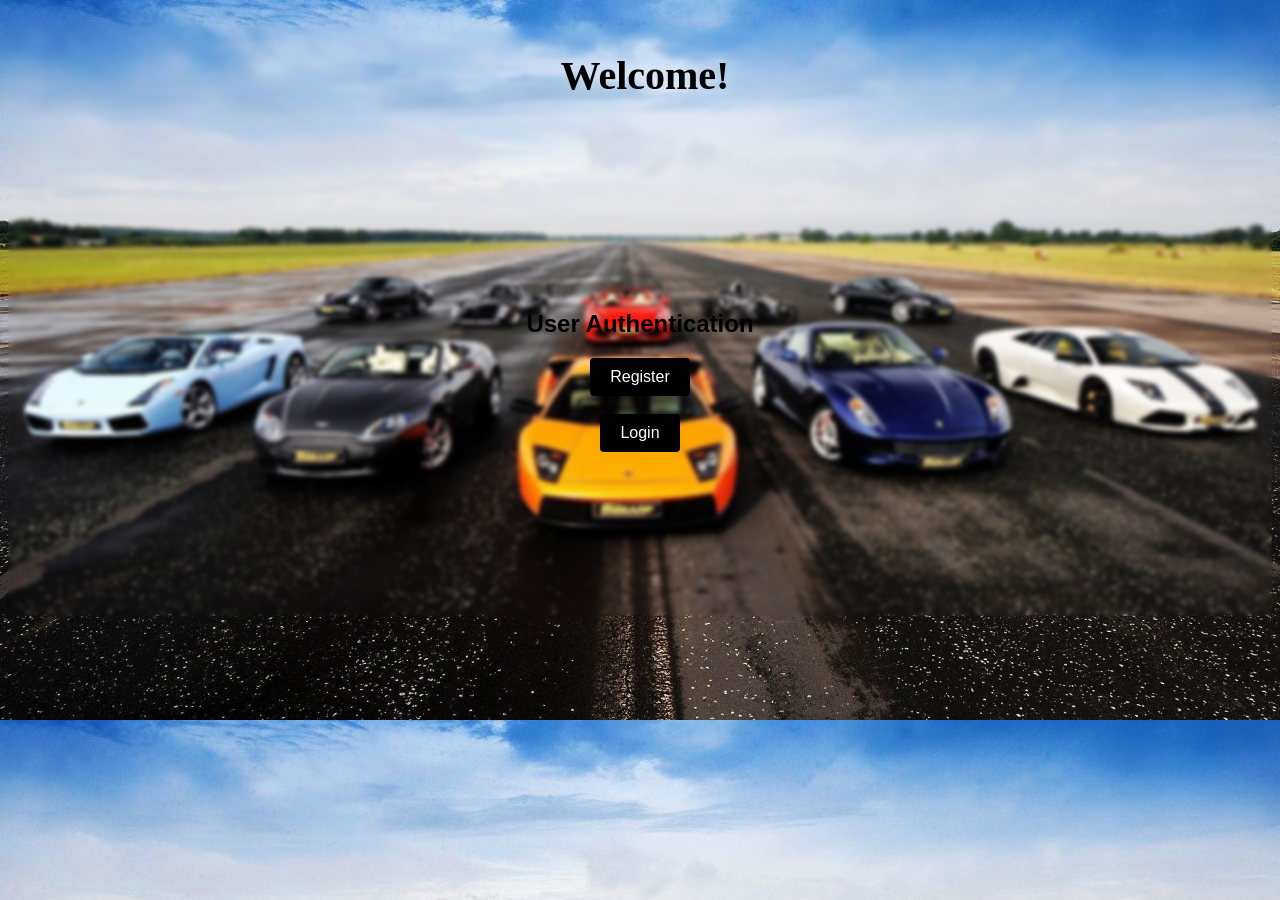
<file: src/main/webapp/index.html>
<!--
Click nbfs://nbhost/SystemFileSystem/Templates/Licenses/license-default.txt to change this license
Click nbfs://nbhost/SystemFileSystem/Templates/JSP_Servlet/Html.html to edit this template
-->
<!DOCTYPE html>
<html lang="en">
<head>
    <meta charset="UTF-8">
    <meta name="viewport" content="width=device-width, initial-scale=1.0">
    <script
    src="https://ajax.googleapis.com/ajax/libs/jquery/3.1.1/jquery.min.js"></script>
    <link rel="stylesheet" type="text/css" href="css/index.css">
    <link rel="stylesheet" href="https://cdnjs.cloudflare.com/ajax/libs/font-awesome/4.7.0/css/font-awesome.min.css">
    <script src="js/ajax.js"></script>
    <title>User Authentication</title>
    
</head>
<body>
<div class="top">
    <header id="title">
     <h1>Welcome!</h1>
    </header>
</div>
    
<div class="container">
    
    <div class="grid">
    <h2>User Authentication</h2>
    <button onclick="window.location.href='Registration.html'" id="reg">Register</button>
    <br><br>
<!--    <button  class="button" onclick="initDB()">Initialize Database</button> comment -->
     <button onclick="window.location.href='login.html'" id="login">Login</button>
    </div>
    
    <div id="ajaxContent"></div>

            
</div>

</body>
</html>
</file>
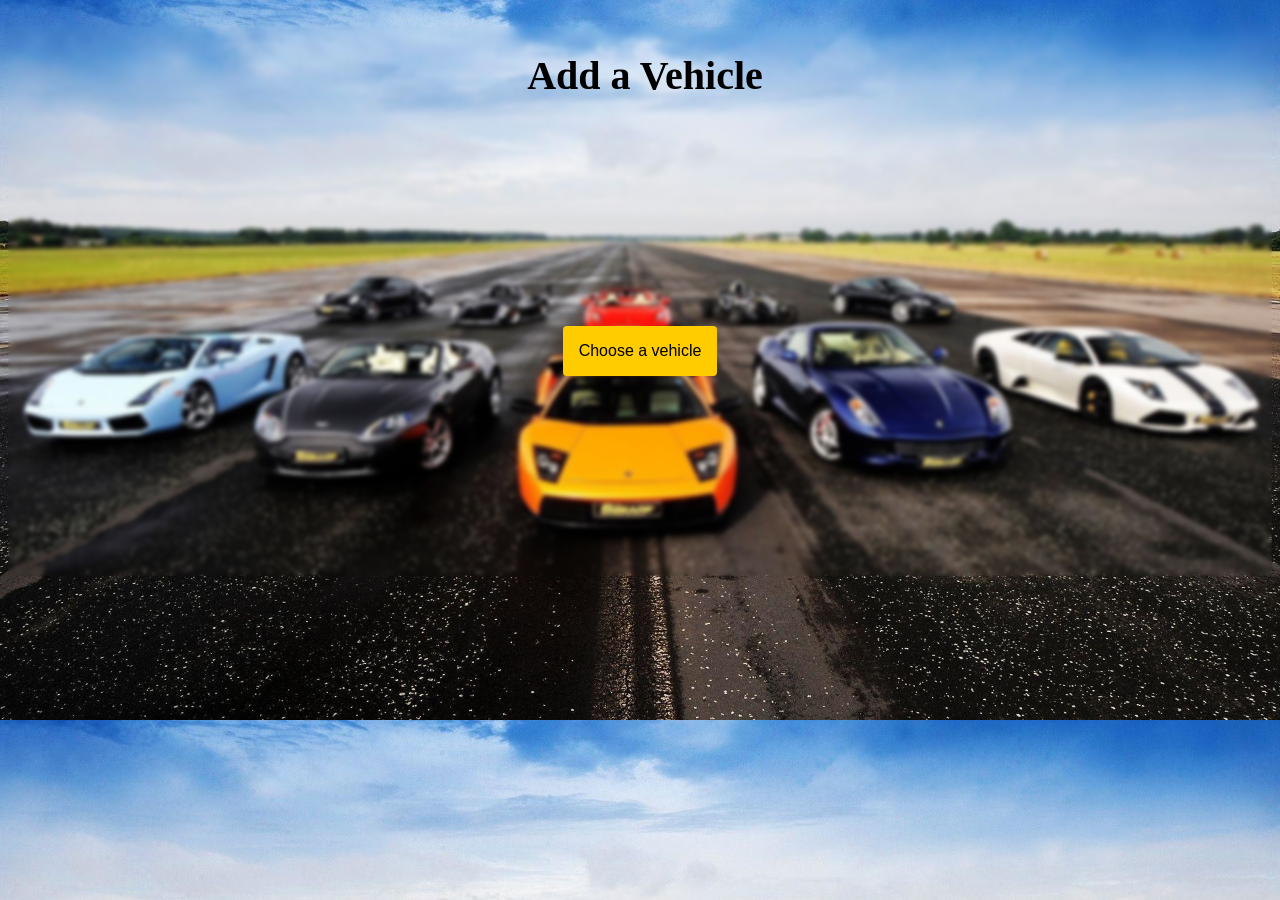
<file: src/main/webapp/add_veh.html>
<!DOCTYPE html>
<!--
Click nbfs://nbhost/SystemFileSystem/Templates/Licenses/license-default.txt to change this license
Click nbfs://nbhost/SystemFileSystem/Templates/JSP_Servlet/Html.html to edit this template
-->

<html lang="en">
<head>
    <meta charset="UTF-8">
    <meta http-equiv="X-UA-Compatible" content="IE=edge">
    <meta name="viewport" content="width=device-width, initial-scale=1.0">
    <link rel="stylesheet" type="text/css" href="css/add_veh.css">
     
    <title>Add a Vehicle</title>
</head>
<body>
    <div class="top">
        <header id="title">
         <h1>Add a Vehicle</h1>
        </header>
    </div>
    <div class="container">
    
        <div class="grid">
            <div class="dropdown">
            <button class="dropbtn">Choose a vehicle</button>
                <div class="dropdown-content">
                  <a href="car.html">Car</a>
                  <a href="motor.html">Motorbike</a>
                  <a href="bike.html">Bike</a>
                  <a href="skate.html">Skate</a>
                </div>
            </div>
        </div>
    </div>
</body>
</html>
</file>
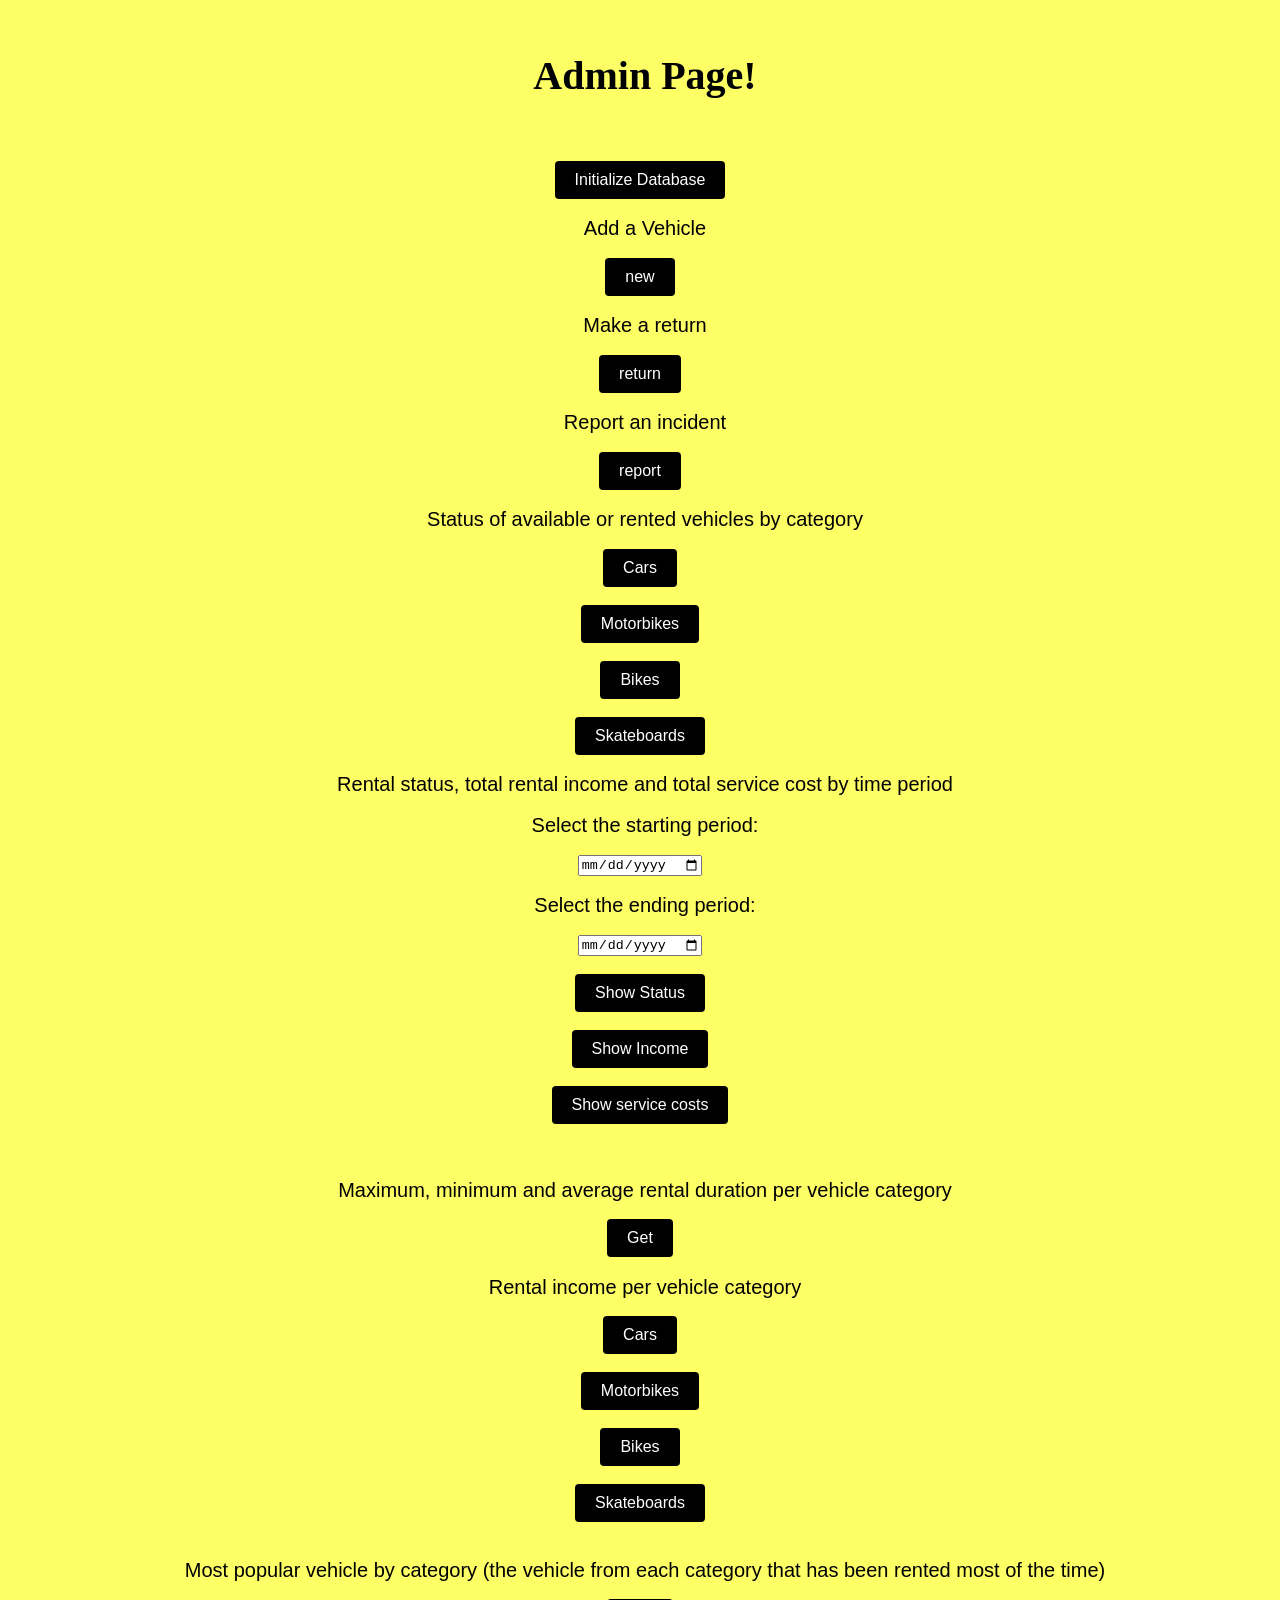
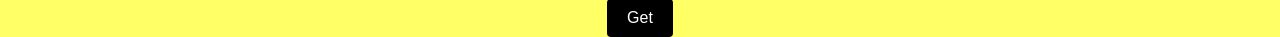
<file: src/main/webapp/admin.html>
<!--
Click nbfs://nbhost/SystemFileSystem/Templates/Licenses/license-default.txt to change this license
Click nbfs://nbhost/SystemFileSystem/Templates/JSP_Servlet/Html.html to edit this template
-->
<!DOCTYPE html>
<html lang="en">
<head>
    <meta charset="UTF-8">
    <meta name="viewport" content="width=device-width, initial-scale=1.0">
    <script
    src="https://ajax.googleapis.com/ajax/libs/jquery/3.1.1/jquery.min.js"></script>
    <link rel="stylesheet" type="text/css" href="css/admin.css">
    <link rel="stylesheet" href="https://cdnjs.cloudflare.com/ajax/libs/font-awesome/4.7.0/css/font-awesome.min.css">
    <script src="js/ajax.js"></script>
    <title>User Authentication</title>
    
</head>
<body>
<div class="top">
    <header id="title">
     <h1>Admin Page!</h1>
    </header>
</div>
    
<div class="container">
    <div class="grid">
        <br><br><br><br><br><br><br><br><br><br><br><br><br><br><br><br><br><br><br><br> 
        <div id="break"></div>
        <br>
        <br>
        <button  class="button" onclick="initDB()">Initialize Database</button>
        <br>
        <br>
    <label for="new_veh">Add a Vehicle </label>
    <br>
    <br>
    <input type="button" id="new_veh" name="new_veh" value="new" onclick="window.location.href='add_veh.html'">
    <br>
    <br>
    <label for="return">Make a return </label>
    <br>
    <br>
    <input type="button" id="return" name="return" value="return" onclick="window.location.href='return.html'">
    <br>
    <br>
    <label for="incident">Report an incident </label>
    <br>
    <br>
    <input type="button" id="incident" name="incident" value="report" onclick="window.location.href='Report.html'">
    <br>
    <br>
    <label for="q1">Status of available or rented vehicles by category </label>
    <br>
    <br>
    <input type="button" id="check_cars" name="check_cars" value="Cars" onclick="getAllCars();return false">
    <div id="car_infos" style="display:none">
        <p>Cars</p>
    </div>
    <br>
    <br>
    <input type="button" id="check_motors" name="check_motors" value="Motorbikes" onclick="getAllMotors();return false">

    <div id="motor_infos" style="display:none">
        <p>Motorbikes</p>
    </div>
    <br>
    <br>
    <input type="button" id="check_bikes" name="check_bikes" value="Bikes" onclick="getAllBikes();return false">

    <div id="bike_infos" style="display:none">
        <p>Bikes</p>
    </div>
    <br>
    <br>
    <input type="button" id="check_skates" name="check_skates" value="Skateboards" onclick="getAllSkates();return false">
    <div id="skate_infos" style="display:none">
        <p>Skates</p>
    </div>
    <br>
    <div id="display_q1" style="display:none"></div>
    <br>
    <label for="q2">Rental status, total rental income and total service cost by time period </label>
    <br><br>
    <label for="q2">Select the starting period: </label>
    <br><br>
    <input type="date" id="start" name="start" required>
    <br><br>
    <label for="q2">Select the ending period: </label>
    <br><br>
    <input type="date" id="end" name="end" required>
    <br><br>
    <input type="button" id="status" name="status" value="Show Status" onclick="getRentedVehiclesStatus();return false">
    <br>
    <div id="statusResult"></div>
    <br>
    <input type="button" id="income" name="income" value="Show Income" onclick="getRentedIncome();return false">
    <br>
    <div id="incomeResult"></div>
    <br>
    <input type="button" id="costs" name="costs" value="Show service costs" onclick="getServiceCost();return false">
    <br>
    <div id="costResult"></div>
    <br>
    <br>
    <div id="display_q2" style="display:none"></div>
    <br>
    <label for="q3">Maximum, minimum and average rental duration per vehicle category </label>
    <br>
    <br>
    <input type="button" id="q3" name="q3" value="Get" onclick="window.location.href='rental_duration_statistics.html'">
    <br>
    <div id="display_q3" style="display:none"></div>
    <br>
    <label for="q4">Rental income per vehicle category </label>
    <br>
    <br>
    <input type="button" id="carincome" name="carincome" value="Cars" onclick="getCarIncome();return false">
    <div id="car_income" style="display:none">
        <p>Cars</p>
    </div>
    <br>
    <br>
    <input type="button" id="motorincome" name="motorincome" value="Motorbikes" onclick="getMotorIncome();return false">

    <div id="motor_income" style="display:none">
        <p>Motorbikes</p>
    </div>
    <br>
    <br>
    <input type="button" id="bikeincome" name="bikeincome" value="Bikes" onclick="getBikeIncome();return false">

    <div id="bike_income" style="display:none">
        <p>Bikes</p>
    </div>
    <br>
    <br>
    <input type="button" id="skateincome" name="skateincome" value="Skateboards" onclick="getSkateIncome();return false">
    <div id="skate_income" style="display:none">
        <p>Skates</p>
    </div>
    <br>
    <div id="display_q4" style="display:none"></div>
    <br>

    <br>
    <label for="q6">Most popular vehicle by category (the vehicle from each category that has been rented most of the time)</label>
    <br>
    <br>
    <input type="button" id="q6" name="q6" value="Get" onclick="window.location.href='most_popular.html'">
    <br>   
    <div id="display_q6" style="display:none"></div>
 </div>
</div>

</body>
</html>
</file>
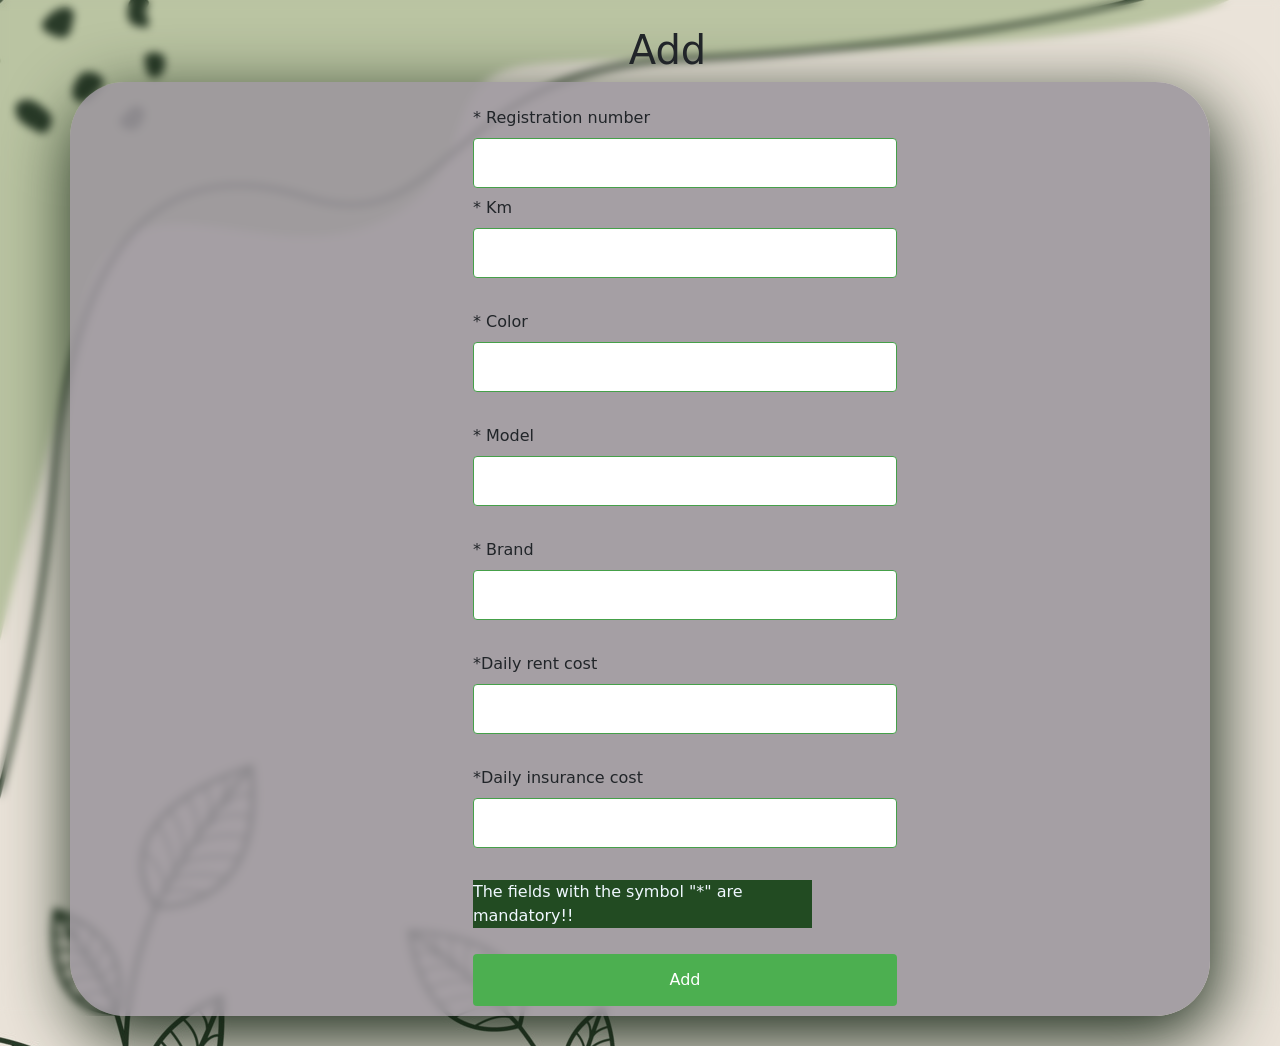
<file: src/main/webapp/bike.html>
<!doctype html>
<html lang="en">
<head>
    <meta charset="UTF-8">
    <meta name="viewport" content="width=device-width, initial-scale=1.0">
    <meta name="author" content="Nikoleta">
    <meta name="description" content="Registration form">
    <link href="https://cdn.jsdelivr.net/npm/bootstrap@5.3.0/dist/css/bootstrap.min.css" rel="stylesheet" integrity="sha384-9ndCyUaIbzAi2FUVXJi0CjmCapSmO7SnpJef0486qhLnuZ2cdeRhO02iuK6FUUVM" crossorigin="anonymous">
    <link rel="stylesheet" href="https://cdnjs.cloudflare.com/ajax/libs/font-awesome/4.7.0/css/font-awesome.min.css">
    <link rel="stylesheet" type="text/css" href="css/registration.css">
    <script src="https://ajax.googleapis.com/ajax/libs/jquery/3.1.1/jquery.min.js"></script>
<!--    <script src="js/code.js"></script>
-->  <script src="js/ajax.js"></script>
    <title>Add form</title>
</head>
<body>

    <div class="top">
        <header id="title">
            <h1>Add</h1>
        </header>
       
    </div>

    <div class="container">
        <div class="grid">
            <form id="myForm"  name="myForm" action="AddVehicle" method="POST">

                <br>
                <label for="reg_no">* Registration number</label>
                <input type="text" id="reg_no" name="reg_no" pattern=".{1,10}" required onchange="validateReg_no();return false">
                <div id="reg_no_error"></div>
                
                <div id="type_display" style="display:none">
                    <label for="type">Type</label>
                    <input type="text" id="type" name="type" value="bike">
                    <label for="count">count</label>
                    <input type="number" id="count" name="count" value="0">
                </div> 
                <label for="km">* Km </label>
                <input type="number" id="km" name="km" required>
                <br>
                <br>
                <label for="colour">* Color</label>
                <input type="text" id="colour" name="colour" pattern="[A-Za-z]{1,20}" required>
                <br>
                <br>
                <label for="model">* Model</label>
                <input type="text" id="model" name="model" pattern="[A-Za-z]{1,50}" required>
                <br>
                <br>
                <label for="brand">* Brand</label>
                <input type="text" id="brand" name="brand"  pattern=".{1,30}" required>
                <br>
                <br>
                <label for="daily_rent_cost">*Daily rent cost</label>
                <input type="number" id="daily_rent_cost" name="daily_rent_cost" step="any" min="0" required>
                <br>
                <br>
                <label for="daily_insurance_cost">*Daily insurance cost</label>
                <input type="number" id="daily_insurance_cost" name="daily_insurance_cost" step="any"  min="0" required>
                <br>
                <br>
                <p id="endphrase">The fields with the symbol "*" are mandatory!!</p>
                <input type="submit" value="Add" id="submit_button">
            </form>
        </div>
    </div>
    <script src="https://cdn.jsdelivr.net/npm/bootstrap@5.3.0/dist/js/bootstrap.bundle.min.js" integrity="sha384-geWF76RCwLtnZ8qwWowPQNguL3RmwHVBC9FhGdlKrxdiJJigb/j/68SIy3Te4Bkz" crossorigin="anonymous"></script>
    <script
    src="https://ajax.googleapis.com/ajax/libs/jquery/3.1.1/jquery.min.js"></script>
<!--    <script src="js/code.js"></script>
    <script src="js/ajax.js"></script>-->
</body>
</html>
</file>
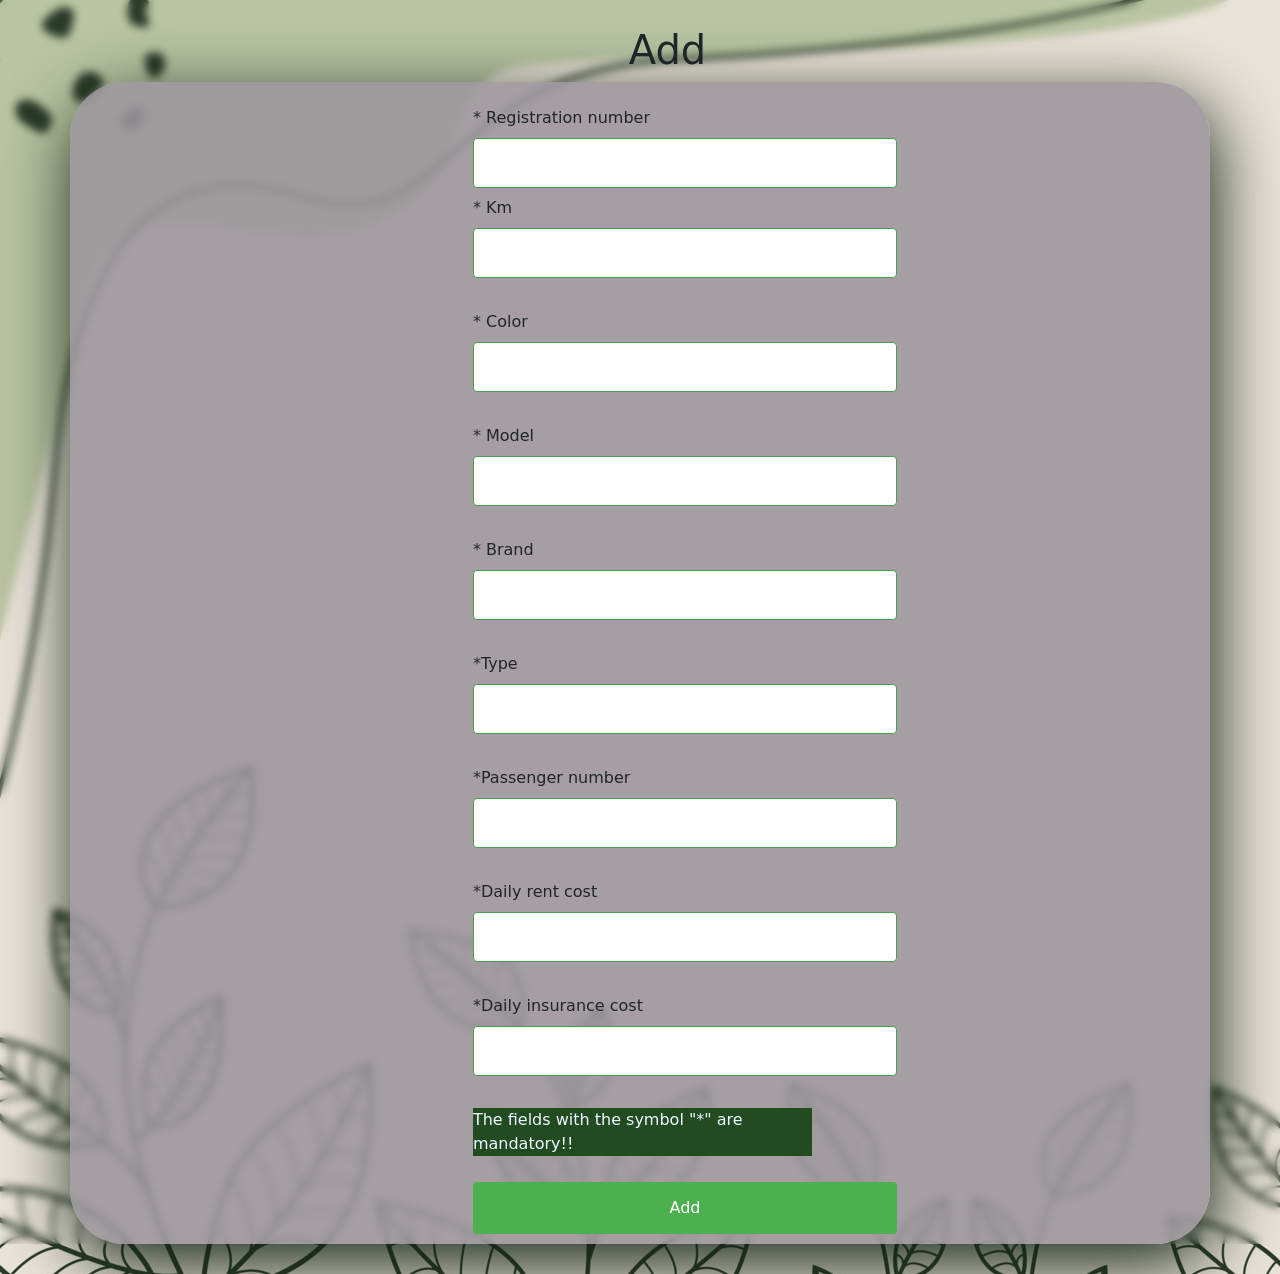
<file: src/main/webapp/car.html>
<!doctype html>
<html lang="en">
<head>
    <meta charset="UTF-8">
    <meta name="viewport" content="width=device-width, initial-scale=1.0">
    <meta name="author" content="Nikoleta">
    <meta name="description" content="Registration form">
    <link href="https://cdn.jsdelivr.net/npm/bootstrap@5.3.0/dist/css/bootstrap.min.css" rel="stylesheet" integrity="sha384-9ndCyUaIbzAi2FUVXJi0CjmCapSmO7SnpJef0486qhLnuZ2cdeRhO02iuK6FUUVM" crossorigin="anonymous">
    <link rel="stylesheet" href="https://cdnjs.cloudflare.com/ajax/libs/font-awesome/4.7.0/css/font-awesome.min.css">
    <link rel="stylesheet" type="text/css" href="css/registration.css">
    <script src="https://ajax.googleapis.com/ajax/libs/jquery/3.1.1/jquery.min.js"></script>
<!--    <script src="js/code.js"></script>
-->  <script src="js/ajax.js"></script>
    <title>Add form</title>
</head>
<body>

    <div class="top">
        <header id="title">
            <h1>Add</h1>
        </header>
       
    </div>

    <div class="container">
        <div class="grid">
            <form id="myForm"  name="myForm" action="AddCar" method="POST">

                <br>
                <label for="reg_no">* Registration number</label>
                <input type="text" id="reg_no" name="reg_no" pattern=".{1,10}" required onchange="validateReg_no();return false">
                <div id="reg_no_error"></div>
                
                <div id="type_display" style="display:none">
                    <label for="type">Type</label>
                    <input type="text" id="type" name="type" value="car">
                    <label for="count">count</label>
                    <input type="number" id="count" name="count" value="0">
                </div> 
                <label for="km">* Km </label>
                <input type="number" id="km" name="km" required>
                <br>
                <br>
                <label for="colour">* Color</label>
                <input type="text" id="colour" name="colour" pattern="[A-Za-z]{1,20}" required>
                <br>
                <br>
                <label for="model">* Model</label>
                <input type="text" id="model" name="model" pattern="[A-Za-z]{1,50}" required>
                <br>
                <br>
                <label for="brand">* Brand</label>
                <input type="text" id="brand" name="brand"  pattern=".{1,30}" required>
                <br>
                <br>
                <label for="car_type">*Type </label>
                <input type="text" id="car_type" name="car_type" pattern=".{1,30}"  required>
                <br>
                <br>
                <label for="passenger_num">*Passenger number</label>
                <input type="number" id="passenger_num" name="passenger_num" min="1" required>
                <br>
                <br>
                <label for="daily_rent_cost">*Daily rent cost</label>
                <input type="number" id="daily_rent_cost" name="daily_rent_cost" step="any" min="0" required>
                <br>
                <br>
                <label for="daily_insurance_cost">*Daily insurance cost</label>
                <input type="number" id="daily_insurance_cost" name="daily_insurance_cost" step="any"  min="0" required>
                <br>
                <br>
                <p id="endphrase">The fields with the symbol "*" are mandatory!!</p>
                <input type="submit" value="Add" id="submit_button">
            </form>
        </div>
    </div>
    <script src="https://cdn.jsdelivr.net/npm/bootstrap@5.3.0/dist/js/bootstrap.bundle.min.js" integrity="sha384-geWF76RCwLtnZ8qwWowPQNguL3RmwHVBC9FhGdlKrxdiJJigb/j/68SIy3Te4Bkz" crossorigin="anonymous"></script>
    <script
    src="https://ajax.googleapis.com/ajax/libs/jquery/3.1.1/jquery.min.js"></script>
<!--    <script src="js/code.js"></script>
    <script src="js/ajax.js"></script>-->
</body>
</html>
</file>
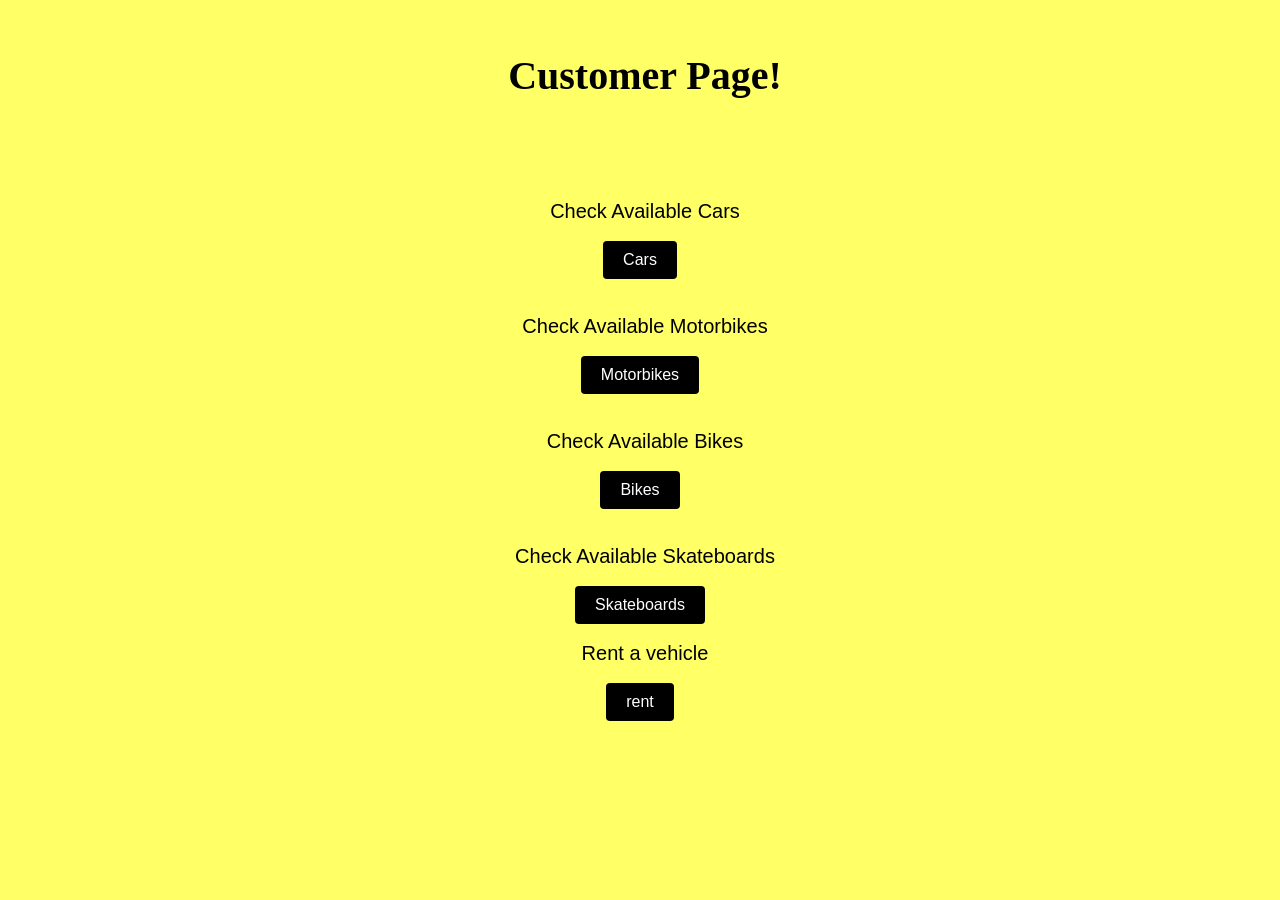
<file: src/main/webapp/customer.html>
<!--
Click nbfs://nbhost/SystemFileSystem/Templates/Licenses/license-default.txt to change this license
Click nbfs://nbhost/SystemFileSystem/Templates/JSP_Servlet/Html.html to edit this template
-->
<!DOCTYPE html>
<html lang="en">
<head>
    <meta charset="UTF-8">
    <meta name="viewport" content="width=device-width, initial-scale=1.0">
    <script
    src="https://ajax.googleapis.com/ajax/libs/jquery/3.1.1/jquery.min.js"></script>
    <link rel="stylesheet" type="text/css" href="css/customer.css">
    <link rel="stylesheet" href="https://cdnjs.cloudflare.com/ajax/libs/font-awesome/4.7.0/css/font-awesome.min.css">
    <script src="js/ajax.js"></script>
    <title>User Authentication</title>
    
</head>
<body>
<div class="top">
    <header id="title">
     <h1>Customer Page!</h1>
     <br>
     <br>
    </header>
</div>
    
<div class="container">
    <div class="grid">
    <br>
    <br>
    <br>
    <br>
    <br>
    <br>
    <div id="break"></div>
    <label for="check_cars" id="check_cars_title">Check Available Cars</label>
    <br>
    <br>
    <input type="button" id="check_cars" name="check_cars" value="Cars" onclick="get_All_Available_Cars();return false">
    <br>
    <br>
    
    <div id="car_infos" style="display:none">
        <p>Cars</p>
    </div>
    <br>
    <label for="check_motors" id="check_motors_tile">Check Available Motorbikes</label>
    <br>
    <br>
    <input type="button" id="check_motors" name="check_motors" value="Motorbikes" onclick="get_All_Available_Motors();return false">
    <br>
    <br>
    <div id="motor_infos" style="display:none">
        <p>Motorbikes</p>
    </div>
    <br>
   
    <label for="check_bikes" id="check_bikes_tile">Check Available Bikes</label>
    <br>
    <br>
    <input type="button" id="check_bikes" name="check_bikes" value="Bikes" onclick="get_All_Available_Bikes();return false">
    <br>
    <br>
    <div id="bike_infos" style="display:none">
        <p>Bikes</p>
    </div>
    <br>
    
    <label for="check_skates" id="check_skates_tile">Check Available Skateboards</label>
    <br>
    <br>
    <input type="button" id="check_skates" name="check_skates" value="Skateboards" onclick="get_All_Available_Skates();return false">
    <div id="skate_infos" style="display:none">
        <p>Skates</p>
    </div>
    <br>
    <br>
    <label for="rent">Rent a vehicle </label>
    <br>
    <br>
    <input type="button" id="rent" name="rent" value="rent" onclick="window.location.href='rent.html'">
    </div>
    
    <div id="ajaxContent"></div>

            
</div>

</body>
</html>
</file>
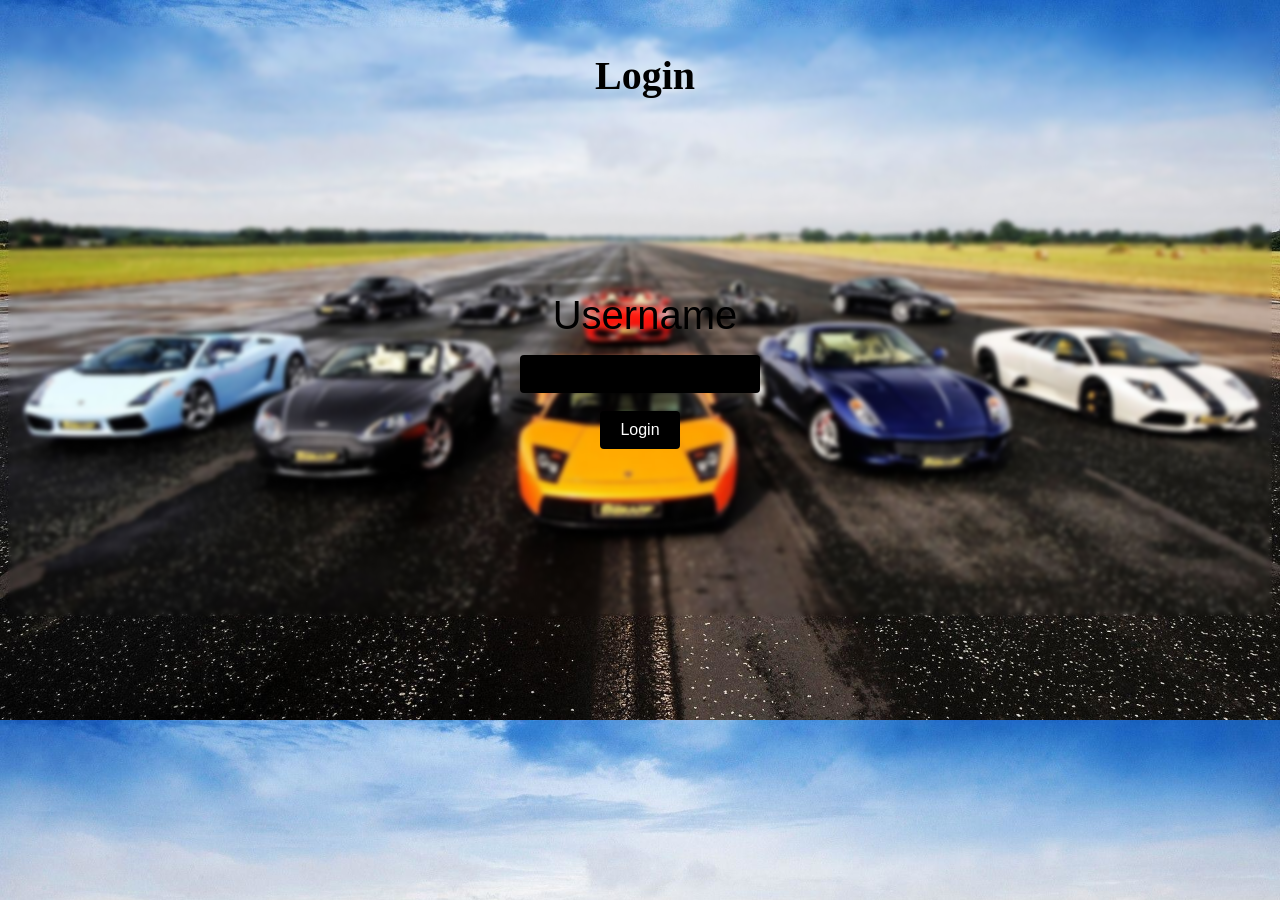
<file: src/main/webapp/login.html>
<!DOCTYPE html>
<!--
Click nbfs://nbhost/SystemFileSystem/Templates/Licenses/license-default.txt to change this license
Click nbfs://nbhost/SystemFileSystem/Templates/JSP_Servlet/Html.html to edit this template
-->

<html lang="en">
<head>
    <meta charset="UTF-8">
    <meta http-equiv="X-UA-Compatible" content="IE=edge">
    <meta name="viewport" content="width=device-width, initial-scale=1.0">
    <link rel="stylesheet" type="text/css" href="css/index.css">
     
    <title>Login</title>
</head>
<body>
    <div class="top">
        <header id="title">
         <h1>Login</h1>
        </header>
    </div>
    <div class="container">
        <form action="LoginServlet" method="post">
            <label for="username">Username</label><br><br>
            <input type="text" id="username" name="username"  pattern=".{1,30}" required>
            <br>
            <br>
            <input type="submit" value="Login">
        </form>
    </div>
</body>
</html>
</file>
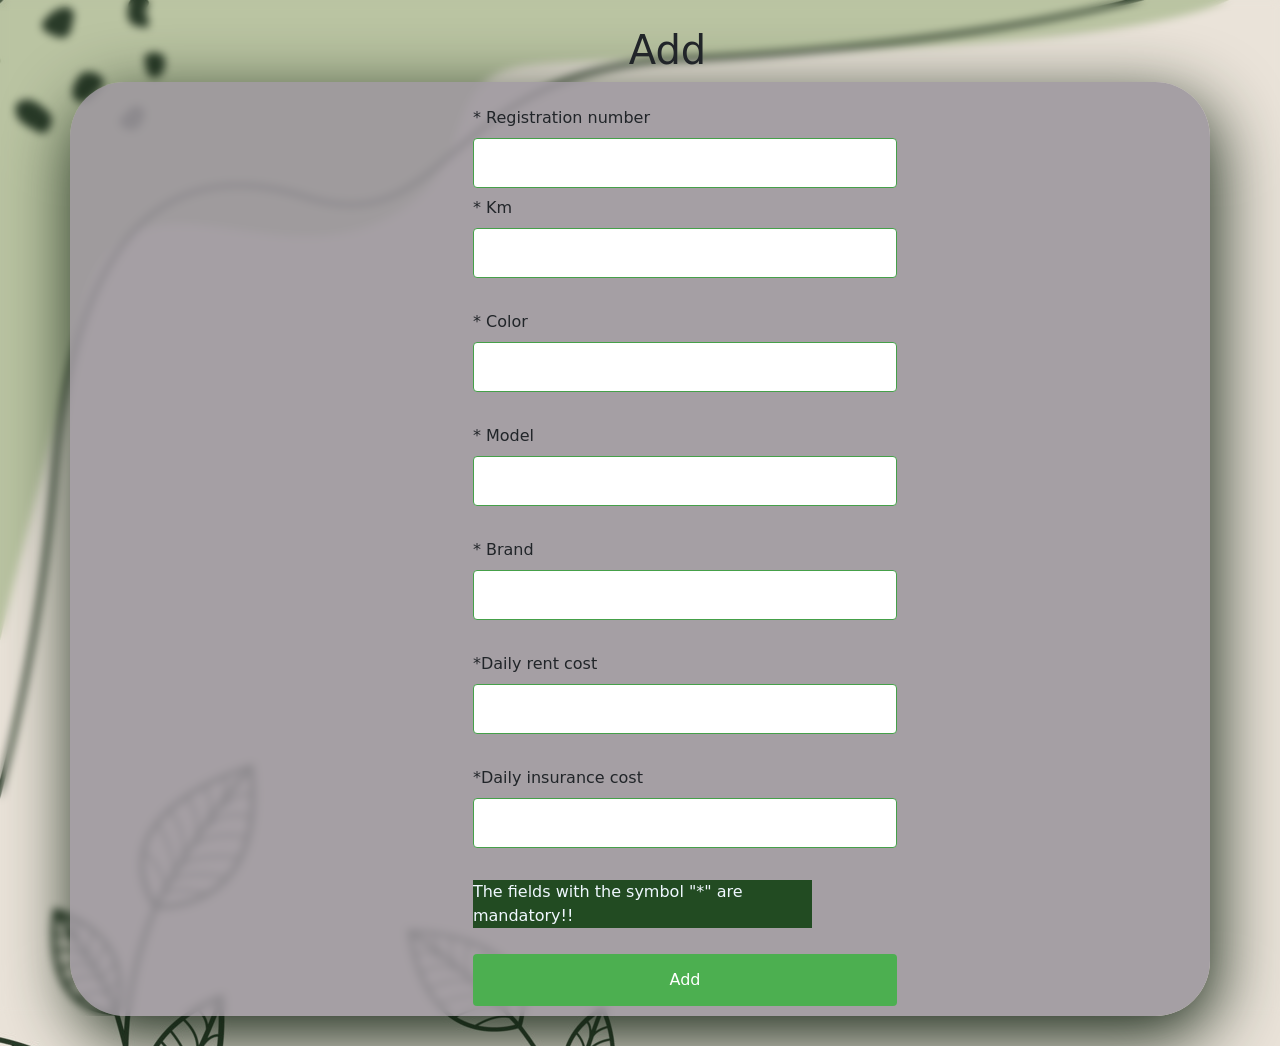
<file: src/main/webapp/motor.html>
<!doctype html>
<html lang="en">
<head>
    <meta charset="UTF-8">
    <meta name="viewport" content="width=device-width, initial-scale=1.0">
    <meta name="author" content="Nikoleta">
    <meta name="description" content="Registration form">
    <link href="https://cdn.jsdelivr.net/npm/bootstrap@5.3.0/dist/css/bootstrap.min.css" rel="stylesheet" integrity="sha384-9ndCyUaIbzAi2FUVXJi0CjmCapSmO7SnpJef0486qhLnuZ2cdeRhO02iuK6FUUVM" crossorigin="anonymous">
    <link rel="stylesheet" href="https://cdnjs.cloudflare.com/ajax/libs/font-awesome/4.7.0/css/font-awesome.min.css">
    <link rel="stylesheet" type="text/css" href="css/registration.css">
    <script src="https://ajax.googleapis.com/ajax/libs/jquery/3.1.1/jquery.min.js"></script>
<!--    <script src="js/code.js"></script>
-->  <script src="js/ajax.js"></script>
    <title>Add form</title>
</head>
<body>

    <div class="top">
        <header id="title">
            <h1>Add</h1>
        </header>
       
    </div>

    <div class="container">
        <div class="grid">
            <form id="myForm"  name="myForm" action="AddVehicle" method="POST">

                <br>
                <label for="reg_no">* Registration number</label>
                <input type="text" id="reg_no" name="reg_no" pattern=".{1,10}" required onchange="validateReg_no();return false">
                <div id="reg_no_error"></div>
                
                <div id="type_display" style="display:none">
                    <label for="type">Type</label>
                    <input type="text" id="type" name="type" value="motorbike">
                    <label for="count">count</label>
                    <input type="number" id="count" name="count" value="0">
                </div> 
                <label for="km">* Km </label>
                <input type="number" id="km" name="km" required>
                <br>
                <br>
                <label for="colour">* Color</label>
                <input type="text" id="colour" name="colour" pattern="[A-Za-z]{1,20}" required>
                <br>
                <br>
                <label for="model">* Model</label>
                <input type="text" id="model" name="model" pattern="[A-Za-z]{1,50}" required>
                <br>
                <br>
                <label for="brand">* Brand</label>
                <input type="text" id="brand" name="brand"  pattern=".{1,30}" required>
                <br>
                <br>
                <label for="daily_rent_cost">*Daily rent cost</label>
                <input type="number" id="daily_rent_cost" name="daily_rent_cost" step="any" min="0" required>
                <br>
                <br>
                <label for="daily_insurance_cost">*Daily insurance cost</label>
                <input type="number" id="daily_insurance_cost" name="daily_insurance_cost" step="any"  min="0" required>
                <br>
                <br>
                <p id="endphrase">The fields with the symbol "*" are mandatory!!</p>
                <input type="submit" value="Add" id="submit_button">
            </form>
        </div>
    </div>
    <script src="https://cdn.jsdelivr.net/npm/bootstrap@5.3.0/dist/js/bootstrap.bundle.min.js" integrity="sha384-geWF76RCwLtnZ8qwWowPQNguL3RmwHVBC9FhGdlKrxdiJJigb/j/68SIy3Te4Bkz" crossorigin="anonymous"></script>
    <script
    src="https://ajax.googleapis.com/ajax/libs/jquery/3.1.1/jquery.min.js"></script>
<!--    <script src="js/code.js"></script>
    <script src="js/ajax.js"></script>-->
</body>
</html>
</file>
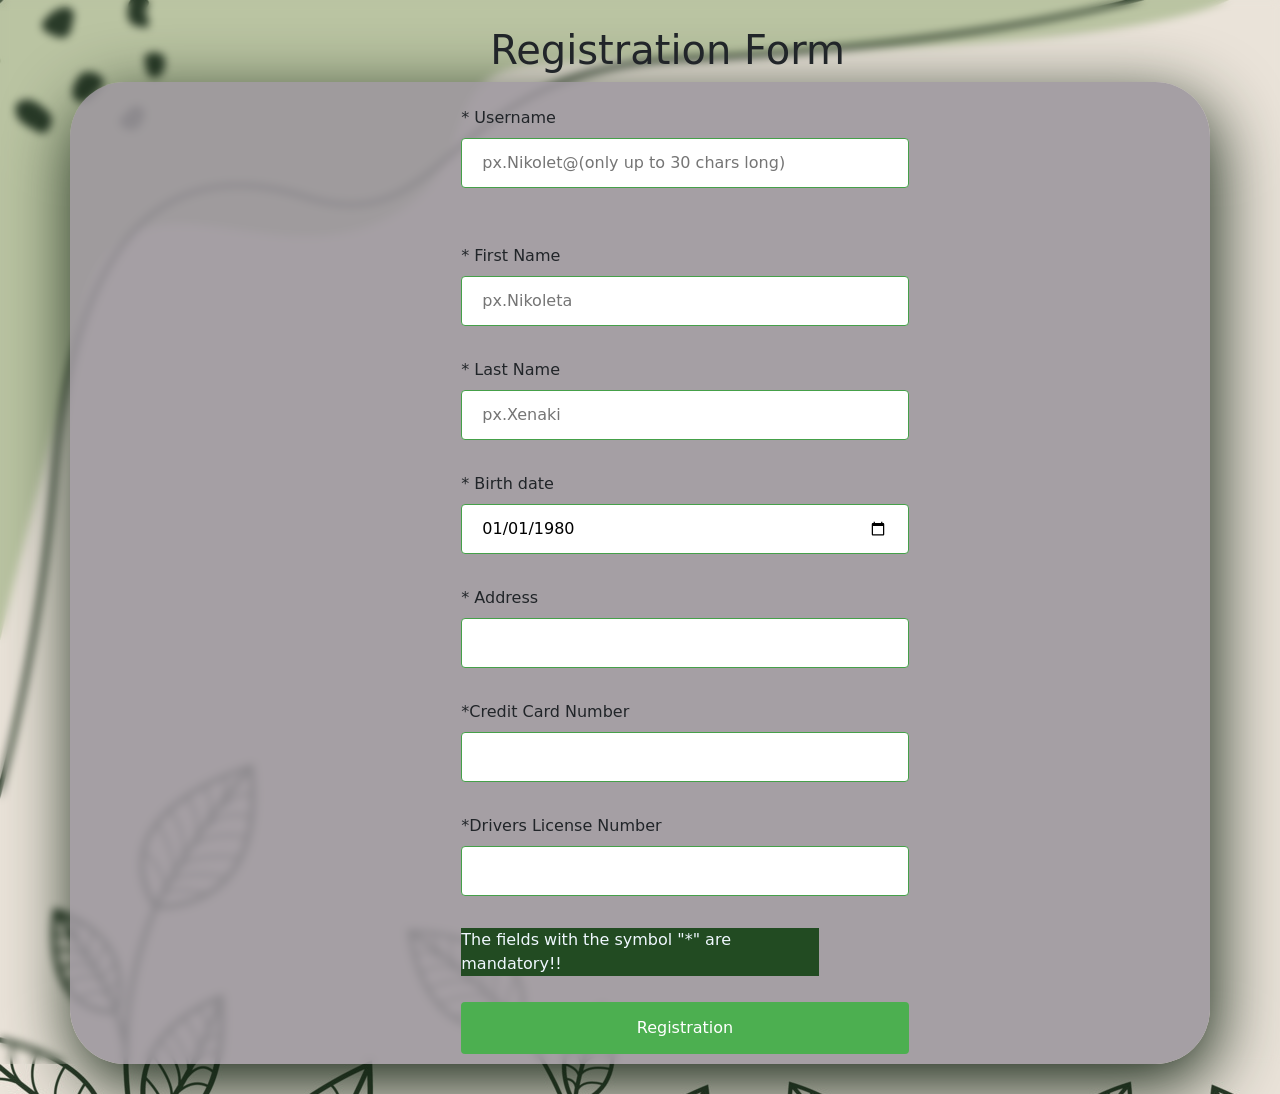
<file: src/main/webapp/Registration.html>
<!doctype html>
<html lang="en">
<head>
    <meta charset="UTF-8">
    <meta name="viewport" content="width=device-width, initial-scale=1.0">
    <meta name="author" content="Nikoleta">
    <meta name="description" content="Registration form">
    <link href="https://cdn.jsdelivr.net/npm/bootstrap@5.3.0/dist/css/bootstrap.min.css" rel="stylesheet" integrity="sha384-9ndCyUaIbzAi2FUVXJi0CjmCapSmO7SnpJef0486qhLnuZ2cdeRhO02iuK6FUUVM" crossorigin="anonymous">
    <link rel="stylesheet" href="https://cdnjs.cloudflare.com/ajax/libs/font-awesome/4.7.0/css/font-awesome.min.css">
    <link rel="stylesheet" type="text/css" href="css/registration.css">
    <script src="https://ajax.googleapis.com/ajax/libs/jquery/3.1.1/jquery.min.js"></script>
<!--    <script src="js/code.js"></script>
-->  <script src="js/ajax.js"></script>
    <title>Registration form</title>
</head>
<body>

    <div class="top">
        <header id="title">
            <h1>Registration Form</h1>
        </header>
       
    </div>

    <div class="container">
        <div class="grid">
            <form id="myForm"  name="myForm" action="Registration" method="POST">

                <br>
                <label for="username">* Username</label>
                <input type="text" id="username" name="username" placeholder="px.Nikolet@(only up to 30 chars long)"  pattern="{1,30}" required onchange="validateUsername();return false">
                <div id="username_error"></div>
                <div id="errorMes2"></div> <!-- for checking -->
                <br>
                <br>
                <label for="f_name">* First Name</label>
                <input type="text" id="f_name" name="f_name" placeholder="px.Nikoleta" pattern="[A-Za-z]{1,30}" required>
                <br>
                <br>
                <label for="l_name">* Last Name</label>
                <input type="text" id="l_name" name="l_name" placeholder="px.Xenaki" pattern="[A-Za-z]{1,30}" required>
                <br>
                <br>
                <label for="birthdate">* Birth date</label>
                <input type="date" id="birthdate" name="birthdate" value="1980-01-01">
                <br>
                <br>
                <label for="address">* Address</label>
                <input type="text" id="address" name="address"  pattern=".{1,40}" required>
                <br>
                <br>
                <label for="card_no">*Credit Card Number </label>
                <input type="text" id="card_no" name="card_no" pattern="\d{16,20}" required>
                <br>
                <br>
                <label for="driver_lic_no">*Drivers License Number</label>
                <input type="text" id="driver_lic_no" name="driver_lic_no" pattern="^[A-Z]{2}\w{8,10}$" required>
                <br>
                <br>
                <p id="endphrase">The fields with the symbol "*" are mandatory!!</p>
                <input type="submit" value="Registration" id="submit_button">
            </form>
        </div>
    </div>
    <script src="https://cdn.jsdelivr.net/npm/bootstrap@5.3.0/dist/js/bootstrap.bundle.min.js" integrity="sha384-geWF76RCwLtnZ8qwWowPQNguL3RmwHVBC9FhGdlKrxdiJJigb/j/68SIy3Te4Bkz" crossorigin="anonymous"></script>
    <script
    src="https://ajax.googleapis.com/ajax/libs/jquery/3.1.1/jquery.min.js"></script>
<!--    <script src="js/code.js"></script>
    <script src="js/ajax.js"></script>-->
</body>
</html>
</file>
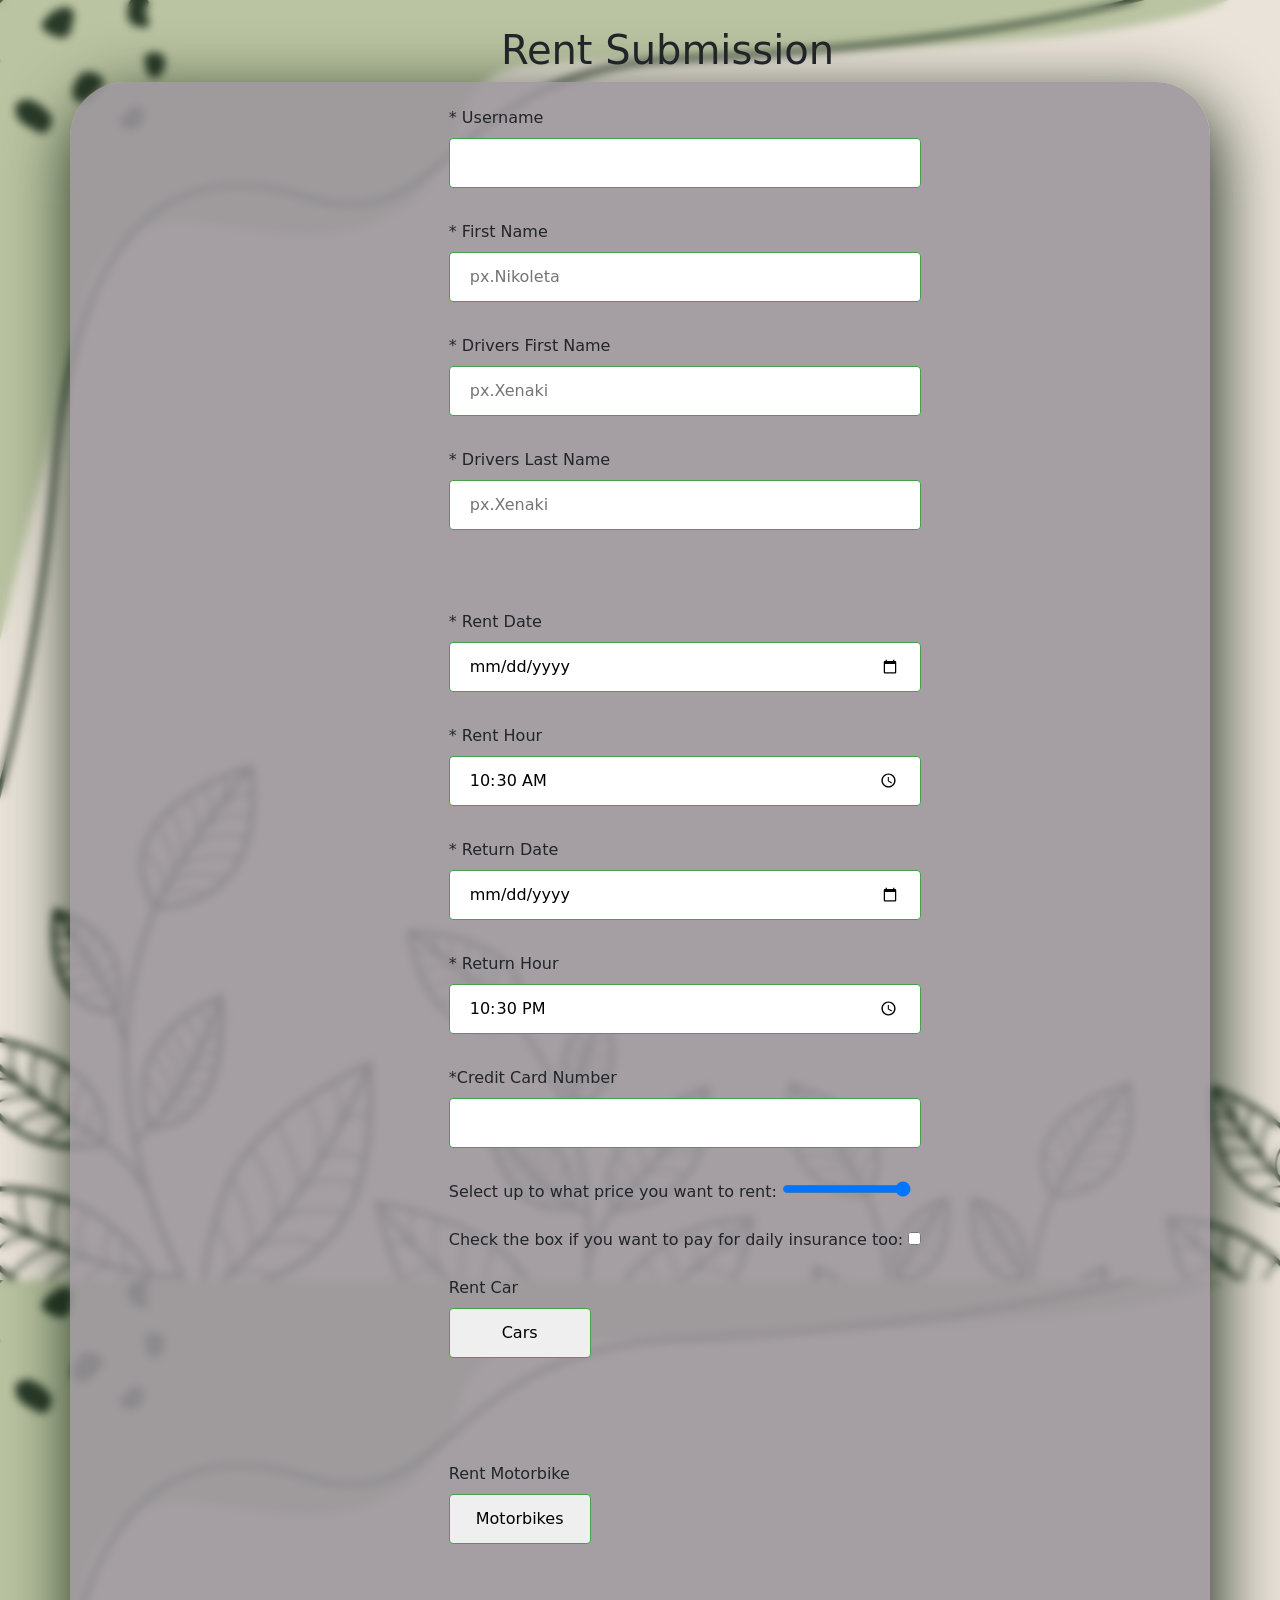
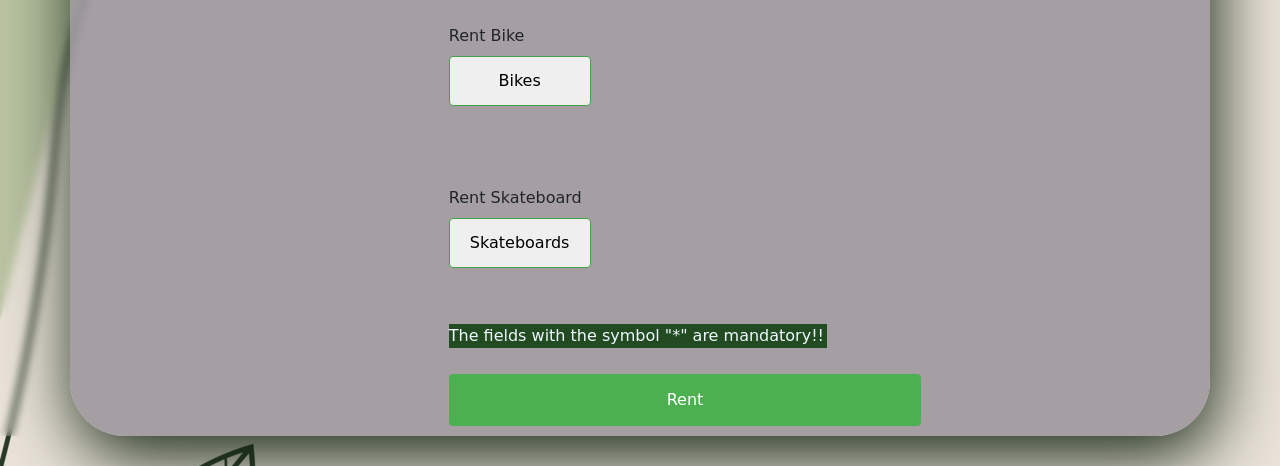
<file: src/main/webapp/rent.html>
<!doctype html>
<html lang="en">
<head>
    <meta charset="UTF-8">
    <meta name="viewport" content="width=device-width, initial-scale=1.0">
    <meta name="author" content="Nikoleta">
    <meta name="description" content="Registration form">
    <link href="https://cdn.jsdelivr.net/npm/bootstrap@5.3.0/dist/css/bootstrap.min.css" rel="stylesheet" integrity="sha384-9ndCyUaIbzAi2FUVXJi0CjmCapSmO7SnpJef0486qhLnuZ2cdeRhO02iuK6FUUVM" crossorigin="anonymous">
    <link rel="stylesheet" href="https://cdnjs.cloudflare.com/ajax/libs/font-awesome/4.7.0/css/font-awesome.min.css">
    <link rel="stylesheet" type="text/css" href="css/registration.css">
    <script src="https://ajax.googleapis.com/ajax/libs/jquery/3.1.1/jquery.min.js"></script>
<!--    <script src="js/code.js"></script>
-->  <script src="js/ajax.js"></script>
    <title>Rent Submission</title>
</head>
<body>

    <div class="top">
        <header id="title">
            <h1>Rent Submission</h1>
        </header>
       
    </div>

    <div class="container">
        <div class="grid">
            <form id="myForm"  name="myForm" action="RentAction" method="POST">
                
                <br>
                <label for="username">* Username</label>
                <input type="text" id="username" name="username" pattern=".{1,30}" required >
                
                <br>
                <br>
                <label for="f_name">* First Name</label>
                <input type="text" id="f_name" name="f_name" placeholder="px.Nikoleta" pattern="[A-Za-z]{1,30}" required>
                <br>
                <br>
                <label for="driver_fname">* Drivers First Name </label>
                <input type="text" id="driver_fname" name="driver_fname" placeholder="px.Xenaki" pattern="[A-Za-z]{1,30}" required>
                <br>
                <br>
                <label for="driver_lname">* Drivers Last Name </label>
                <input type="text" id="driver_lname" name="driver_lname" placeholder="px.Xenaki" pattern="[A-Za-z]{1,30}" required onblur="CheckDriversName();return false">
                <div id="SameDriverError"></div> <!-- for renting -->
                <br>
                <div style="display:none" id="driver_lic">
                <label for="driver_lic_no">*Drivers License Number</label>
                <input type="text" id="driver_lic_no" name="driver_lic_no" pattern="^[A-Z]{2}\w{8,10}$">
                </div>
                <br>
                <br>
                <label for="rent_date">* Rent Date</label>
                <input type="date" id="rent_date" name="rent_date" required>
                <br>
                <br>
                <label for="rent_hour">* Rent Hour</label>
                <input type="time" id="rent_hour" name="rent_hour" required value="10:30">
                <br>
                <br>
                <label for="return_date">* Return Date</label>
                <input type="date" id="return_date" name="return_date" required>
                <br>
                <br>
                <label for="return_hour">* Return Hour</label>
                <input type="time" id="return_hour" name="return_hour" required value="22:30">
                <br>
                <br>
                <label for="card_no">*Credit Card Number </label>
                <input type="text" id="card_no" name="card_no" pattern="\d{16,20}" required>
                <br>
                <br>
                <label for="max_price"> Select up to what price you want to rent:
                    <input type="range" id="max_price" name="max_price" value="5000" min="0" max="500" onchange="show_price(this.value,'price')">
                </label>
                <br>
                <div id="price">
                </div>
                <br>
                <label for="insurance_checkbox"> Check the box if you want to pay for daily insurance too:
                    <input type="checkbox" id="insurance_checkbox" value="checked" name="insurance_checkbox">
                   
                </label>           
                <br>
                <br>
                <div id="car-btn">
                <label for="rent_car" id="rent_car_title">Rent Car</label>
                <br>
                <input type="button" id="rent_car" name="rent_car" value="Cars" onclick="get_All_Available_Cars_For_Rent(max_price.value,rent_date.value);return false">
                </div>
                <br>
                <br>

                <div id="car_infos" style="display:none">
                    <p>Cars</p>
                </div>
                <br>
                <br>
                <div id="motor-btn">
                <label for="rent_motor" id="rent_motor_tile">Rent Motorbike</label>
                <br>
                <input type="button" id="rent_motor" name="rent_motor" value="Motorbikes" onclick="get_All_Available_Motors_For_Rent(max_price.value,rent_date.value);return false">
                </div>
                <br>
                <br>
                <div id="motor_infos" style="display:none">
                    <p>Motorbikes</p>
                </div>
                <br>
                <div id="bike-btn">
                <label for="rent_bikes" id="rent_bikes_tile">Rent Bike</label>
                <br>
                <input type="button" id="rent_bikes" name="rent_bikes" value="Bikes" onclick="get_All_Available_Bikes_For_Rent(max_price.value,rent_date.value);return false">
                </div>
                <br>
                <br>
                <div id="bike_infos" style="display:none">
                    <p>Bikes</p>
                </div>
                <br>
                <div id="skate-btn">
                <label for="rent_skates" id="rent_skates_tile">Rent Skateboard</label>
                <br>
                <input type="button" id="rent_skates" name="rent_skates" value="Skateboards" onclick="get_All_Available_Skates_For_Rent(max_price.value,rent_date.value);return false">
                </div>

                <div id="skate_infos" style="display:none">
                    <p>Skates</p>
                </div>
                <br>
                <br>
                <p id="endphrase">The fields with the symbol "*" are mandatory!!</p>
                <input type="submit" value="Rent" id="submit_button">
            </form>
        </div>
    </div>
    <script src="https://cdn.jsdelivr.net/npm/bootstrap@5.3.0/dist/js/bootstrap.bundle.min.js" integrity="sha384-geWF76RCwLtnZ8qwWowPQNguL3RmwHVBC9FhGdlKrxdiJJigb/j/68SIy3Te4Bkz" crossorigin="anonymous"></script>
    <script
    src="https://ajax.googleapis.com/ajax/libs/jquery/3.1.1/jquery.min.js"></script>
<!--    <script src="js/code.js"></script>
    <script src="js/ajax.js"></script>-->
</body>
</html>
</file>
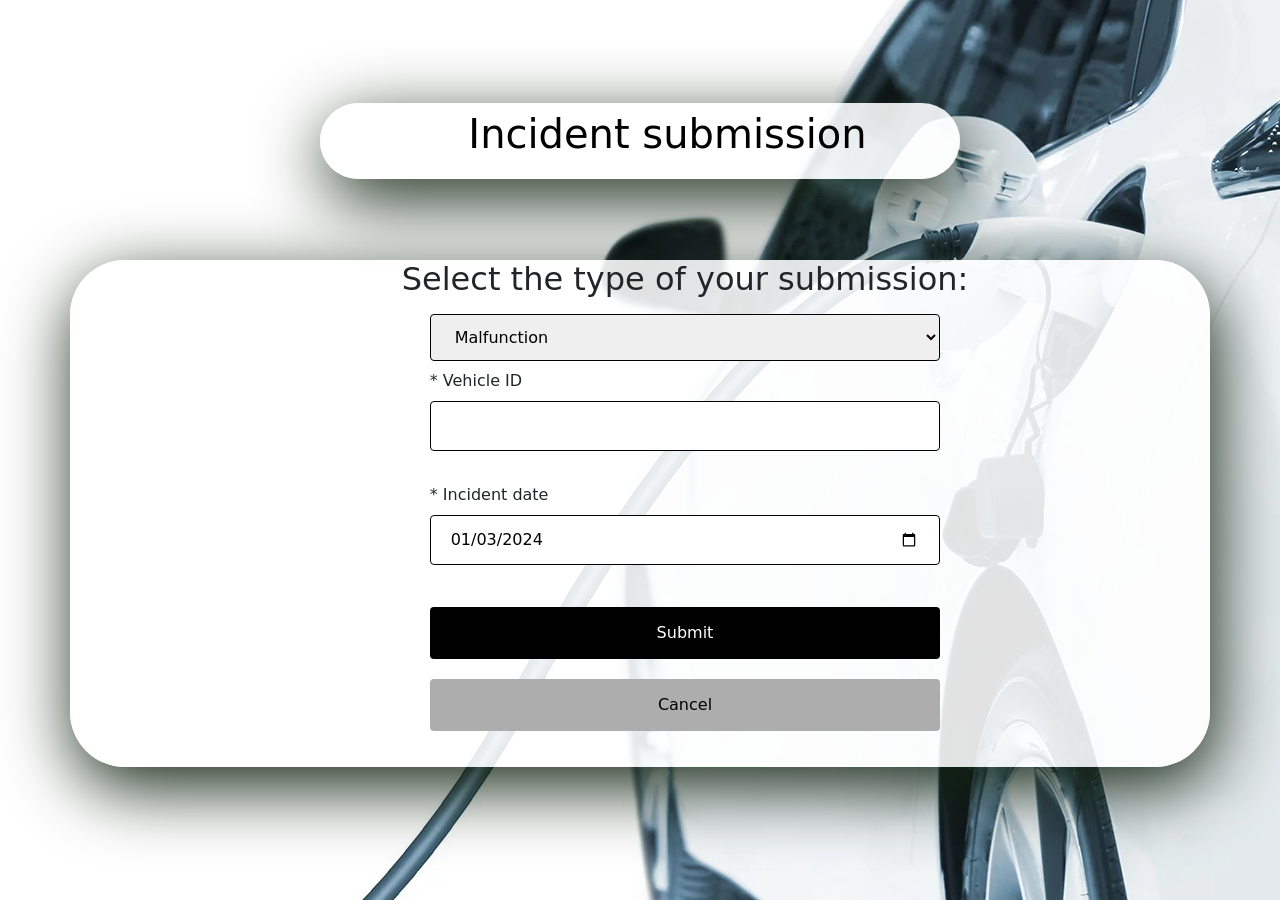
<file: src/main/webapp/Report.html>
<!doctype html>
<html lang="en">
<head>
    <meta charset="UTF-8">
    <meta name="viewport" content="width=device-width, initial-scale=1.0">
    <meta name="author" content="Dimitris">
    <meta name="description" content="Incident report">
    <link href="https://cdn.jsdelivr.net/npm/bootstrap@5.3.0/dist/css/bootstrap.min.css" rel="stylesheet" integrity="sha384-9ndCyUaIbzAi2FUVXJi0CjmCapSmO7SnpJef0486qhLnuZ2cdeRhO02iuK6FUUVM" crossorigin="anonymous">
    <link rel="stylesheet" href="https://cdnjs.cloudflare.com/ajax/libs/font-awesome/4.7.0/css/font-awesome.min.css">
    <link rel="stylesheet" type="text/css" href="css/report.css">
    <script src="https://ajax.googleapis.com/ajax/libs/jquery/3.1.1/jquery.min.js"></script>
<!--    <script src="js/code.js"></script>
    <script src="js/ajax.js"></script>-->
    <title>Incident report</title>
</head>
<body>



    <div class="header-container">
        <div class="top">
            <header id="title">
                <h1>Incident submission</h1>
            </header>
        </div>
    </div>



    <div class="blank-middle"></div>


    <div class="container">
        <div class="grid">
            <h2>Select the type of your submission:</h2>
            <form id="myReportForm"  name="myReportForm" action="Incident" method="POST">
                <select id="reportDropdown" name="chosenReport">
                    <option value="malfunctionreport">Malfunction</option>
                    <option value="accidentreport">Accident</option>
                    <option value="servicerequest">Service</option>
                    <option value="maintainancerequest">Maintenance</option>
                </select>
                <label for="reg_no">* Vehicle ID</label>
                <input type="text" id="reg_no" name="reg_no" pattern="\w{1,40}" required>
                <br>
                <br>
                <label for="incident_date">* Incident date</label>
                <input type="date" id="incident_date" name="incident_date" value="2024-01-03">
                <br>
                <br>
                <input type="submit" value="Submit" id="submit_button">
                <input type="submit" value="Cancel" id="cancel_button">
            </form>
        </div>
    </div>
    <script src="https://cdn.jsdelivr.net/npm/bootstrap@5.3.0/dist/js/bootstrap.bundle.min.js" integrity="sha384-geWF76RCwLtnZ8qwWowPQNguL3RmwHVBC9FhGdlKrxdiJJigb/j/68SIy3Te4Bkz" crossorigin="anonymous"></script>
    <script
    src="https://ajax.googleapis.com/ajax/libs/jquery/3.1.1/jquery.min.js"></script>
<!--    <script src="js/code.js"></script>
    <script src="js/ajax.js"></script>-->
</body>
</html>
</file>
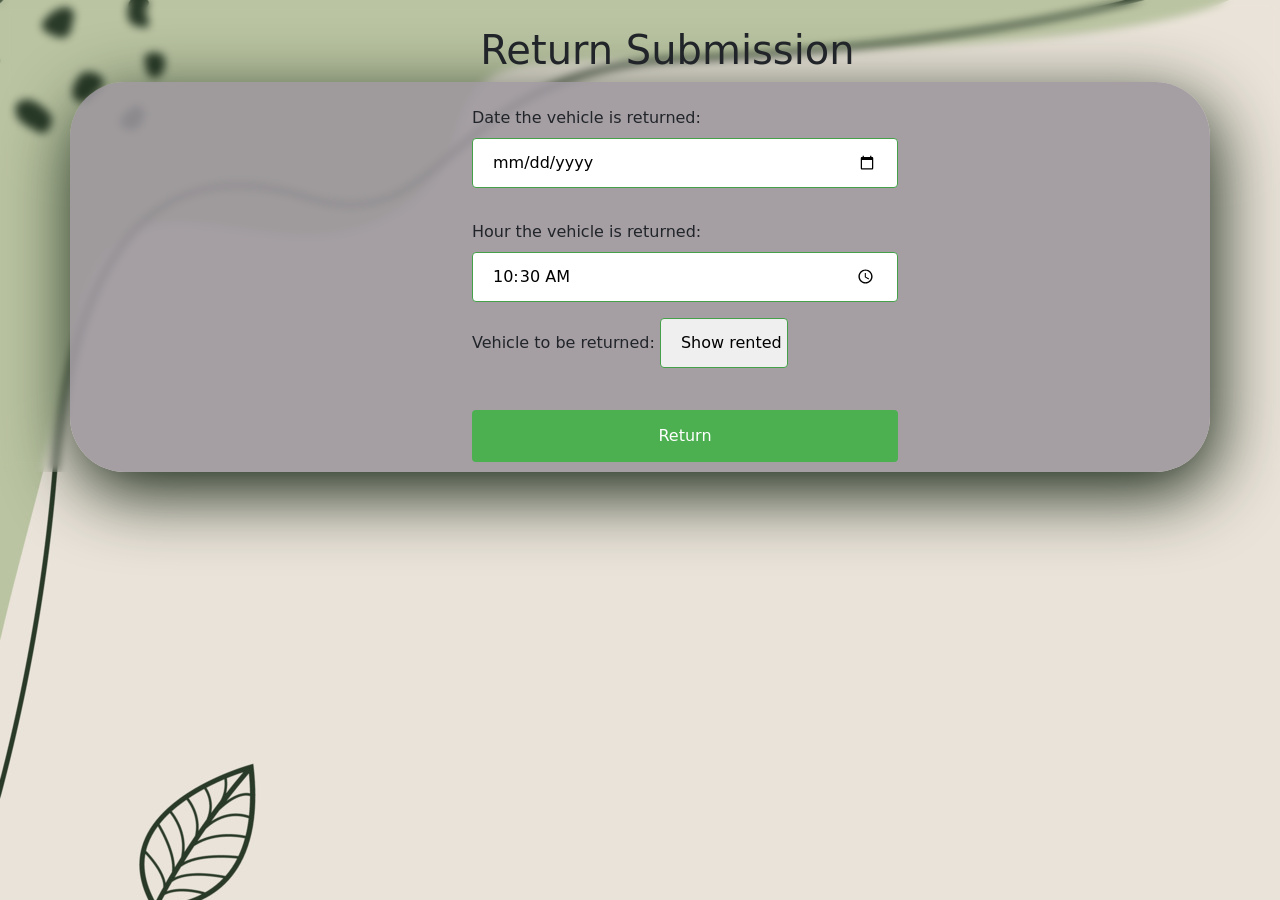
<file: src/main/webapp/return.html>
<!doctype html>
<html lang="en">
    <head>
        <meta charset="UTF-8">
        <meta name="viewport" content="width=device-width, initial-scale=1.0">
        <meta name="author" content="Nikoleta">
        <meta name="description" content="Registration form">
        <link href="https://cdn.jsdelivr.net/npm/bootstrap@5.3.0/dist/css/bootstrap.min.css" rel="stylesheet" integrity="sha384-9ndCyUaIbzAi2FUVXJi0CjmCapSmO7SnpJef0486qhLnuZ2cdeRhO02iuK6FUUVM" crossorigin="anonymous">
        <link rel="stylesheet" href="https://cdnjs.cloudflare.com/ajax/libs/font-awesome/4.7.0/css/font-awesome.min.css">
        <link rel="stylesheet" type="text/css" href="css/registration.css">
        <script src="https://ajax.googleapis.com/ajax/libs/jquery/3.1.1/jquery.min.js"></script>
        <!--    <script src="js/code.js"></script>
        -->  <script src="js/ajax.js"></script>
        <title>Return Submission</title>
    </head>
    <body>

        <div class="top">
            <header id="title">
                <h1>Return Submission</h1>
            </header>

        </div>

        <div class="container">
            <div class="grid">
                <form id="myForm"  name="myForm" action="ReturnAction" method="POST">

                    <br>

                    <label for="returndate">Date the vehicle is returned: </label>
                    <input type="date" id="returndate" name="returndate" required>
                    <br>
                    <br>
                    <label for="returnhour">Hour the vehicle is returned: </label>
                    <input type="time" id="returnhour" name="returnhour" required value="10:30">
                    <br>

                    <label for="rented"> Vehicle to be returned: </label>
                    <input type="button" id="rented" name="rented" value="Show rented vehicles" onclick="getRented();return false">
                    <div id="rentedvehs"></div>


                    <br>
                    <input type="submit" value="Return" id="submit_button">
                </form>
            </div>
        </div>
        <script src="https://cdn.jsdelivr.net/npm/bootstrap@5.3.0/dist/js/bootstrap.bundle.min.js" integrity="sha384-geWF76RCwLtnZ8qwWowPQNguL3RmwHVBC9FhGdlKrxdiJJigb/j/68SIy3Te4Bkz" crossorigin="anonymous"></script>
        <script
        src="https://ajax.googleapis.com/ajax/libs/jquery/3.1.1/jquery.min.js"></script>
        <!--    <script src="js/code.js"></script>
            <script src="js/ajax.js"></script>-->
    </body>
</html>
</file>
<file: src/main/webapp/css/index.css>
/*
Click nbfs://nbhost/SystemFileSystem/Templates/Licenses/license-default.txt to change this license
Click nbfs://nbhost/SystemFileSystem/Templates/JSP_Servlet/CascadeStyleSheet.css to edit this template
*/
/* 
    Created on : Jan 1, 2024, 5:36:28 PM
    Author     : 30697
*/



body {
   
    background-image: url("media/cars.jpg");
    backdrop-filter: blur(2px);
    background-size: cover;
}

.container {
    font-family: Arial, sans-serif;
    margin: 0;
    padding: 0;
    display: flex;
    align-items: center;
    justify-content: center;
    height: 50vh;
    text-align: center;
    padding: 20px;
    
}

button {
    background-color:black;
    color: #fff;
    padding: 10px 20px;
    font-size: 16px;
    border: none;
    border-radius: 4px;
    cursor: pointer;
    transition: background-color 0.3s;
}

button:hover {
    background-color: #cccc00;
}

h1,label{
    color:black;
    font-size: 40px;
    padding-top: 2%;
    padding-left: 10px;
    text-align: center;
   
}

h2{
     color:black;
}

input[type=submit],input[type=text] {
    background-color:black;
    color: #fff;
    padding: 10px 20px;
    font-size: 16px;
    border: none;
    border-radius: 4px;
    cursor: pointer;
    transition: background-color 0.3s;
}

input[type=submit]:hover {
    background-color: #cccc00;
}
</file>
<file: src/main/webapp/css/add_veh.css>
/*
Click nbfs://nbhost/SystemFileSystem/Templates/Licenses/license-default.txt to change this license
Click nbfs://nbhost/SystemFileSystem/Templates/JSP_Servlet/CascadeStyleSheet.css to edit this template
*/
/* 
    Created on : Jan 3, 2024, 1:26:15 AM
    Author     : 30697
*/
.dropbtn {
    background-color: #ffcc00;
  color: black;
  padding: 16px;
  font-size: 16px;
  border: none;
}

.dropdown {
  position: relative;
  display: inline-block;
}

.dropdown-content {
  display: none;
  position: absolute;
  background-color: #f1f1f1;
  min-width: 160px;
  box-shadow: 0px 8px 16px 0px rgba(0,0,0,0.2);
  z-index: 1;
}

.dropdown-content a {
  color: black;
  padding: 12px 16px;
  text-decoration: none;
  display: block;
}

.dropdown-content a:hover {background-color: #ddd;}

.dropdown:hover .dropdown-content {display: block;}

.dropdown:hover .dropbtn {background-color: #3e8e41;}


body {
   
    background-image: url("media/cars.jpg");
    backdrop-filter: blur(2px);
    background-size: cover;
}

.container {
    font-family: Arial, sans-serif;
    margin: 0;
    padding: 0;
    display: flex;
    align-items: center;
    justify-content: center;
    height: 50vh;
    text-align: center;
    
    
}

button {
    background-color:black;
    color: #fff;
    padding: 10px 20px;
    font-size: 16px;
    border: none;
    border-radius: 4px;
    cursor: pointer;
    transition: background-color 0.3s;
}

button:hover {
    background-color: #cccc00;
}

h1,label{
    color:black;
    font-size: 40px;
    padding-top: 2%;
    padding-left: 10px;
    text-align: center;
   
}

h2{
     color:black;
}
</file>
<file: src/main/webapp/css/admin.css>
/*
Click nbfs://nbhost/SystemFileSystem/Templates/Licenses/license-default.txt to change this license
Click nbfs://nbhost/SystemFileSystem/Templates/JSP_Servlet/CascadeStyleSheet.css to edit this template
*/
/* 
    Created on : Jan 1, 2024, 5:36:28 PM
    Author     : 30697
*/


body {
   
    background-color: #ffff66;
    backdrop-filter: blur(2px);
    background-size: cover;
}

.container {
    font-family: Arial, sans-serif;
    margin: 0;
    padding: 0;
    display: flex;
    align-items: center;
    justify-content: center;
    height: 50vh;
    text-align: center;
    padding: 20px;
    padding-top: 350px;
    
}

button {
    background-color:black;
    color: #fff;
    padding: 10px 20px;
    font-size: 16px;
    border: none;
    border-radius: 4px;
    cursor: pointer;
    transition: background-color 0.3s;
}

button:hover {
    background-color: #cccc00;
}

h1{
    color:black;
    font-size: 40px;
    padding-top: 2%;
    padding-left: 10px;
    text-align: center;
 
}

label{
    color:black;
    font-size: 20px;
    padding-top: 2%;
    padding-left: 10px;
    text-align: center;
}
h2,p{
     color:black;
}

input[type=button] {
    background-color:black;
    color: #fff;
    padding: 10px 20px;
    font-size: 16px;
    border: none;
    border-radius: 4px;
    cursor: pointer;
    transition: background-color 0.3s;
}

input[type=button]:hover {
    background-color:#cc0000;
}
</file>
<file: src/main/webapp/css/registration.css>
/*
Click nbfs://nbhost/SystemFileSystem/Templates/Licenses/license-default.txt to change this license
Click nbfs://nbhost/SystemFileSystem/Templates/JSP_Servlet/CascadeStyleSheet.css to edit this template
*/
/* 
    Created on : Jan 1, 2024, 6:21:31 PM
    Author     : 30697
*/

h1{

    font-size: 40px;
    padding-top: 2%;
    padding-left: 55px;
    text-align: center;
   
}

.container { /*the green div*/
    margin-bottom: 30px;
    border-radius: 55px;
    background-color: #9b969de0;
    box-shadow: 5px 20px 70px rgb(19, 36, 19);
}
   

.grid{ /*for centering the items*/
    padding-left: 90px;
    display: grid;
    place-items: center;
}

input[type=submit] {
    width: 100%;
    background-color: #4CAF50;
    color: white;
    padding: 14px 20px;
    margin: 10px 0;
    border: none;
    border-radius: 4px;
    cursor: pointer;
  }
  
  input[type=submit]:hover {
    background-color: #45a049;
  }

  input[type=text], select ,input[type=tel],input[type=email],input[type=password],input[type=date], input[type=radio],input[type=url],input[type=number],input[type=time]{
  width: 100%;
  padding: 12px 20px;
  margin: 8px 0;
  display: inline-block;
  border: 1px solid #45a049;
  border-radius: 4px;
  box-sizing: border-box;
}

input[type=button],#Verify_Location,#maps{
    width: 30%;
    padding: 12px 20px;
    margin: 8px 0;
    display: inline-block;
    border: 1px solid #45a049;
    border-radius: 4px;
    box-sizing: border-box;
}

body{
    background-image: url("media/back.jpg");
    backdrop-filter: blur(4px);
}

#endphrase{
    background-color: #224b22;
    color: aliceblue;
    width: 80%;
}

#errorMes1,#errorMes2,#email_error,#username_error{
    width: 80%;
    background-color: #ee1616;
    color: aliceblue;
    border-radius: 4px;
    text-align: center;
}
</file>
<file: src/main/webapp/css/customer.css>
/*
Click nbfs://nbhost/SystemFileSystem/Templates/Licenses/license-default.txt to change this license
Click nbfs://nbhost/SystemFileSystem/Templates/JSP_Servlet/CascadeStyleSheet.css to edit this template
*/
/* 
    Created on : Jan 1, 2024, 5:36:28 PM
    Author     : 30697
*/


body {
   
    background-color: #ffff66;
    backdrop-filter: blur(2px);
    background-size: cover;
}

.container {
    font-family: Arial, sans-serif;
    margin: 0;
    padding: 0;
    display: flex;
    align-items: center;
    justify-content: center;
    height: 50vh;
    text-align: center;
    padding: 20px;
    
}

button {
    background-color:black;
    color: #fff;
    padding: 10px 20px;
    font-size: 16px;
    border: none;
    border-radius: 4px;
    cursor: pointer;
    transition: background-color 0.3s;
}

button:hover {
    background-color: #cccc00;
}

h1{
    color:black;
    font-size: 40px;
    padding-top: 2%;
    padding-left: 10px;
    text-align: center;
 
}

label{
    color:black;
    font-size: 20px;
    padding-top: 2%;
    padding-left: 10px;
    text-align: center;
}
h2,p{
     color:black;
}

input[type=button] {
    background-color:black;
    color: #fff;
    padding: 10px 20px;
    font-size: 16px;
    border: none;
    border-radius: 4px;
    cursor: pointer;
    transition: background-color 0.3s;
}

input[type=button]:hover {
    background-color:#cc0000;
}
</file>
<file: src/main/webapp/css/report.css>
/*
Click nbfs://nbhost/SystemFileSystem/Templates/Licenses/license-default.txt to change this license
Click nbfs://nbhost/SystemFileSystem/Templates/JSP_Servlet/CascadeStyleSheet.css to edit this template
*/
/* 
    Created on : Jan 1, 2024, 6:21:31 PM
    Author     : 30697
*/

body {
    display: flex;
    justify-content: center;
    align-items: center;
    height: 100vh; /* Viewport height */
    margin: 0; /* Remove default body margin */
    flex-direction: column; /* Stack items vertically */
}

h1{

    color: black;
    font-size: 40px;
    padding-top: 1%;
    padding-left: 55px;
    text-align: center;
   
}

.blank-middle{
    padding-top: 4%;
}

.header-container{
    width: 50%;
    padding-bottom: 1%;
    margin-bottom: 30px;
    border-radius: 55px;
    background-color: rgba(255, 255, 255, 0.88);
    box-shadow: 5px 20px 70px rgb(19, 36, 19);
    align-content: center;
}

.container {
    padding-bottom: 2%;
    margin-bottom: 30px;
    border-radius: 55px;
    background-color: rgba(255, 255, 255, 0.88);
    box-shadow: 5px 20px 70px rgb(19, 36, 19);
    align-content: center;
}

.grid{ /*for centering the items*/
    padding-left: 90px;
    display: grid;
    place-items: center;
}

input[type=submit] {
    width: 100%;
    background-color: #000000;
    color: #ffffff;
    padding: 14px 20px;
    margin: 10px 0;
    border: none;
    border-radius: 4px;
    cursor: pointer;
  }

input[value='Cancel'] {
    width: 100%;
    background-color: #adadad;
    color: #000000;
    padding: 14px 20px;
    margin: 10px 0;
    border: none;
    border-radius: 4px;
    cursor: pointer;
}
  
  input[type=submit]:hover {
      background-color: #adadad;
  }

  input[value='Cancel']:hover {
      background-color: #000000;
      color: #ffffff;
  }

  input[type=text], select ,input[type=tel],input[type=email],input[type=password],input[type=date], input[type=radio],input[type=url]{
  width: 100%;
  padding: 12px 20px;
  margin: 8px 0;
  display: inline-block;
  border: 1px solid #000000;
  border-radius: 4px;
  box-sizing: border-box;
}

input[type=button],#Verify_Location,#maps{
    width: 30%;
    padding: 12px 20px;
    margin: 8px 0;
    display: inline-block;
    border: 1px solid #45a049;
    border-radius: 4px;
    box-sizing: border-box;
}

body{
    background-image: url("media/evback.jpg");
    /*backdrop-filter: blur(1px);*/
    background-size: auto;
    background-position: center center;
    background-repeat: no-repeat;
}

#endphrase{
    background-color: #ffffff;
    color: #000000;
    width: 80%;
}

#errorMes1,#errorMes2,#email_error,#username_error{
    width: 80%;
    background-color: #ee1616;
    color: aliceblue;
    border-radius: 4px;
    text-align: center;
}
</file>
